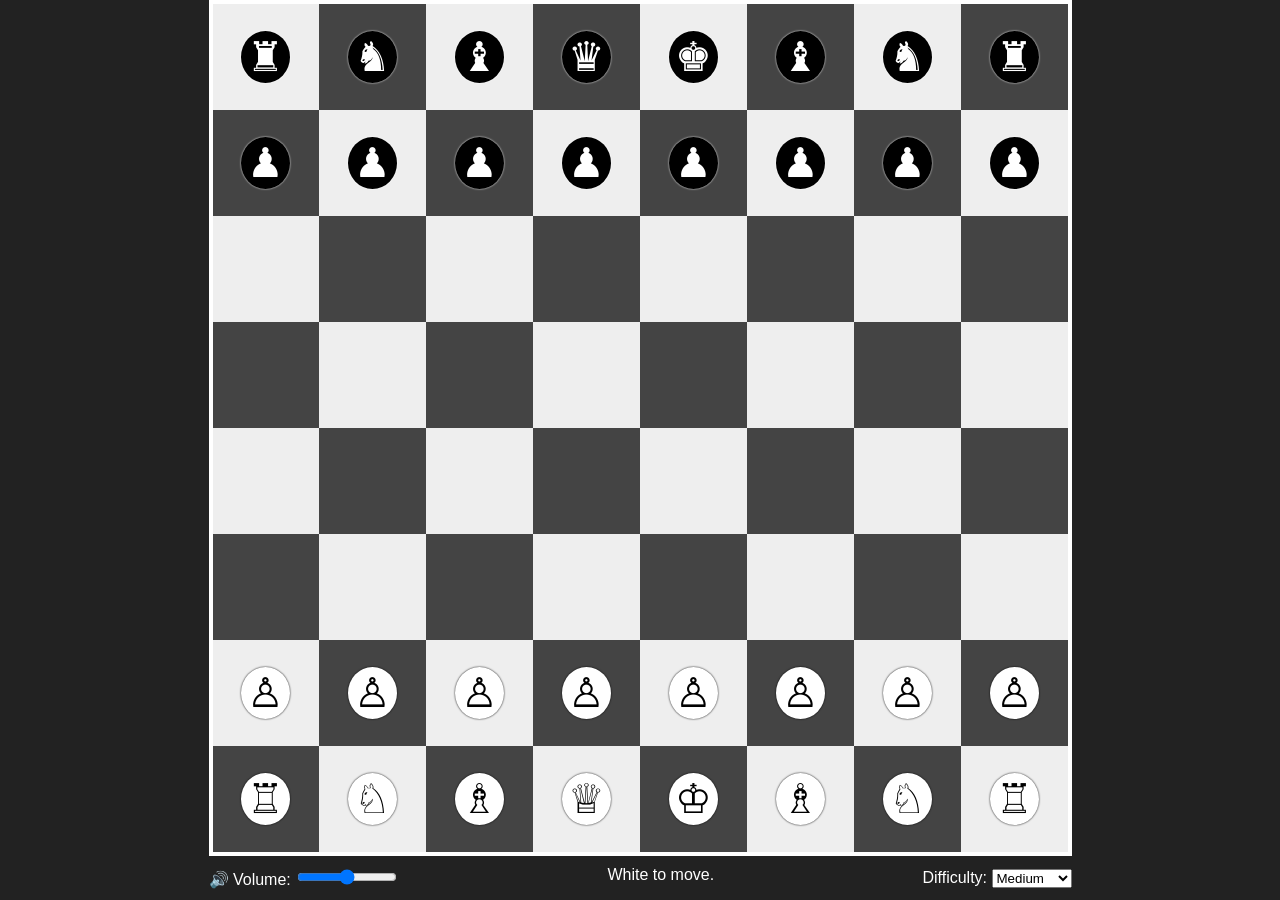
<file: chess-ai.htm>
<!--

Chess Html

Copyright (C) 2025 - Fatih (https://github.com/99fk)

This program is free software: you can redistribute it and/or modify
it under the terms of the GNU General Public License as published by
the Free Software Foundation, either version 3 of the License, or
(at your option) any later version.

This program is distributed in the hope that it will be useful,
but WITHOUT ANY WARRANTY; without even the implied warranty of
MERCHANTABILITY or FITNESS FOR A PARTICULAR PURPOSE.  See the
GNU General Public License for more details.

You should have received a copy of the GNU General Public License
along with this program.  If not, see <https://www.gnu.org/licenses/>.

-->

<!DOCTYPE html>
<html lang="en">
<head>
  <meta name="viewport" content="width=device-width, initial-scale=1.0">
  <meta charset="UTF-8">
  <title>Chess</title>
  <link rel="shortcut icon" href="chess.icon.png">
  <link rel="stylesheet" href="chess.style.css">
</head>
<body>
  <div id="chessboard"></div>
<div class="row">
  <div>
  <div id="volume-control">
    🔊 Volume: <input type="range" min="0" max="1" step="0.05" value="0.5" id="volumeSlider">
  </div>
  </div>
  <div>
  <p id="status"> </p>
  </div>
  <div>
    Difficulty:
  <select id="difficulty" title="AI difficulty">
    <option value="4">Beginner</option>
    <option value="6">Easy</option>
    <option value="10" selected>Medium</option>
    <option value="15">Strong</option>
    <option value="20">Expert</option>
    <option value="25">Maximum</option>
  </select>
  </div>
</div>
  <script>
    
    const stockfish = new Worker("./stockfish.js");
    const output = document.getElementById("status");
	let aiThinking = false;
	
stockfish.onmessage = function(event) {
  const line = event.data;
  console.log(line);

  // Zeige es im Status
  //status.textContent = line;

  if (line.startsWith("bestmove")) {
    const move = line.split(" ")[1];
    console.log("💡 Stockfish move:", move);
    
    makeAIMove(move); // ← Jetzt wird der Zug gespielt!
  }
};

 
  function generateFEN() {
  let fen = "";
  for (let y = 0; y < 8; y++) {
    let empty = 0;
    for (let x = 0; x < 8; x++) {
      const piece = board[y][x];
      if (piece === " ") {
        empty++;
      } else {
        if (empty > 0) { fen += empty; empty = 0; }
        fen += piece;
      }
    }
    if (empty > 0) fen += empty;
    if (y !== 7) fen += "/";
  }
  fen += whiteTurn ? " w" : " b";
  fen += " - - 0 1";
  return fen;
}

function askStockfish() {
  const fen = generateFEN();
  const depth = document.getElementById("difficulty").value;
  aiThinking = true;
  stockfish.postMessage("position fen " + fen);
  stockfish.postMessage("go depth " + depth);
}

function makeAIMove(uci) {
  const fx = uci.charCodeAt(0) - 97;
  const fy = 8 - parseInt(uci[1]);
  const tx = uci.charCodeAt(2) - 97;
  const ty = 8 - parseInt(uci[3]);

  const piece = board[fy][fx];
  const target = board[ty][tx];

  board[ty][tx] = piece;
  board[fy][fx] = " ";

  // Umwandlung
  if (uci.length === 5) {
    const promo = uci[4];
    board[ty][tx] = whiteTurn ? promo.toUpperCase() : promo.toLowerCase();
  }

  if (piece.toLowerCase() === "k") moved[(whiteTurn ? "w" : "b") + "k"] = true;
  if (piece.toLowerCase() === "r") {
    if (fx === 0) moved[(whiteTurn ? "w" : "b") + "ra"] = true;
    if (fx === 7) moved[(whiteTurn ? "w" : "b") + "rh"] = true;
  }

  playSound(target !== " " ? "capture" : "move");
  whiteTurn = !whiteTurn;
  renderBoard();

  // Wenn jetzt wieder Schwarz dran ist (KI spielt gegen sich?), weiter
  if (!whiteTurn) askStockfish();
}


    const pieces = {
      r: "♜", n: "♞", b: "♝", q: "♛", k: "♚", p: "♟",
      R: "♖", N: "♘", B: "♗", Q: "♕", K: "♔", P: "♙"
    };
	let audioCtx = new (window.AudioContext || window.webkitAudioContext)();
    let volume = 0.5;
    let board = [
      "rnbqkbnr".split(""), "pppppppp".split(""),
      " ".repeat(8).split(""), " ".repeat(8).split(""),
      " ".repeat(8).split(""), " ".repeat(8).split(""),
      "PPPPPPPP".split(""), "RNBQKBNR".split("")
    ];

    let moved = {}; // merkt sich, ob König oder Turm bewegt wurden
    const chessboard = document.getElementById("chessboard");
    const status = document.getElementById("status");
    let selected = null;
    let whiteTurn = true;

    function renderBoard() {
      chessboard.innerHTML = "";
      for (let y = 0; y < 8; y++) {
        for (let x = 0; x < 8; x++) {
          const square = document.createElement("div");
          square.className = "square " + ((x + y) % 2 === 0 ? "white" : "black");
          square.dataset.x = x;
          square.dataset.y = y;
          const piece = board[y][x];
          if (piece !== " ") {
            const span = document.createElement("span");
            span.textContent = pieces[piece];
            span.className = (piece === piece.toUpperCase()) ? "white-piece" : "black-piece";
            square.appendChild(span);
          }
          if (selected && selected.x == x && selected.y == y) square.classList.add("highlight");
          square.onclick = () => handleClick(x, y);
          chessboard.appendChild(square);
        }
      }
      const inCheck = isCheck(whiteTurn);
      const moves = allLegalMoves(whiteTurn);
      if (inCheck && moves.length === 0) {
        status.textContent = (whiteTurn ? "White" : "Black (Stockfish)") + " is checkmated!";
      } else if (!inCheck && moves.length === 0) {
        status.textContent = "Patt!";
      } else if (inCheck) {
        status.textContent = (whiteTurn ? "White" : "Black (Stockfish)") + " is in check!";
      } else {
        status.textContent = (whiteTurn ? "White" : "Black (Stockfish)") + " to move.";
      }
    }

    function isWhite(p) { return p === p.toUpperCase(); }

    function isLegalMove(fromX, fromY, toX, toY) {
      const p = board[fromY][fromX];
      const target = board[toY][toX];
      const dx = toX - fromX, dy = toY - fromY;
      const absDx = Math.abs(dx), absDy = Math.abs(dy);
      if (!p || (target !== " " && isWhite(p) === isWhite(target))) return false;
      const dir = isWhite(p) ? -1 : 1;
      const startRow = isWhite(p) ? 6 : 1;

      switch (p.toLowerCase()) {
        case "p":
          if (dx === 0 && target === " ") {
            if (dy === dir) return true;
            if (fromY === startRow && dy === 2 * dir && board[fromY + dir][fromX] === " ") return true;
          }
          if (absDx === 1 && dy === dir && target !== " " && isWhite(p) !== isWhite(target)) return true;
          return false;
        case "r":
          if (dx && dy) return false;
          return pathClear(fromX, fromY, toX, toY);
        case "n":
          return (absDx === 2 && absDy === 1) || (absDx === 1 && absDy === 2);
        case "b":
          if (absDx !== absDy) return false;
          return pathClear(fromX, fromY, toX, toY);
        case "q":
          if (dx === 0 || dy === 0 || absDx === absDy) return pathClear(fromX, fromY, toX, toY);
          return false;
        case "k":
          if (absDx <= 1 && absDy <= 1) return true;
          // Rochade
          if (dy === 0 && (dx === 2 || dx === -2)) {
            const row = fromY;
            const side = dx === 2 ? "king" : "queen";
            return canCastle(row, side);
          }
          return false;
      }
      return false;
    }

    function canCastle(row, side) {
      const color = row === 7 ? "w" : "b";
      if (moved[color + "k"]) return false;
      const y = row;
      if (side === "king") {
        if (moved[color + "rh"]) return false;
        if (board[y][5] !== " " || board[y][6] !== " ") return false;
      } else {
        if (moved[color + "ra"]) return false;
        if (board[y][1] !== " " || board[y][2] !== " " || board[y][3] !== " ") return false;
      }
      return true;
    }

    function pathClear(fromX, fromY, toX, toY) {
      const dx = Math.sign(toX - fromX), dy = Math.sign(toY - fromY);
      let x = fromX + dx, y = fromY + dy;
      while (x !== toX || y !== toY) {
        if (board[y][x] !== " ") return false;
        x += dx; y += dy;
      }
      return true;
    }

    function isCheck(white) {
      const k = white ? "K" : "k";
      let kingX = -1, kingY = -1;
      for (let y = 0; y < 8; y++) for (let x = 0; x < 8; x++)
        if (board[y][x] === k) { kingX = x; kingY = y; }
      for (let y = 0; y < 8; y++) for (let x = 0; x < 8; x++) {
        const p = board[y][x];
        if (p !== " " && isWhite(p) !== white && isLegalMove(x, y, kingX, kingY)) return true;
      }
      return false;
    }

    function allLegalMoves(forWhite) {
      const moves = [];
      for (let y = 0; y < 8; y++) for (let x = 0; x < 8; x++) {
        const p = board[y][x];
        if (p !== " " && isWhite(p) === forWhite) {
          for (let yy = 0; yy < 8; yy++) for (let xx = 0; xx < 8; xx++) {
            if (isLegalMove(x, y, xx, yy)) {
              const save = board.map(r => [...r]);
              const m = { ...moved };
              board[yy][xx] = p; board[y][x] = " ";
              if (!isCheck(forWhite)) moves.push([x, y, xx, yy]);
              board = save; moved = m;
            }
          }
        }
      }
      return moves;
    }

    function handleClick(x, y) {
      if (!whiteTurn && aiThinking) return; 
      const p = board[y][x];
      if (selected) {
        const fx = selected.x, fy = selected.y;
        const piece = board[fy][fx];
        if (isWhite(piece) !== whiteTurn) {
          selected = null;
} else if (isLegalMove(fx, fy, x, y)) {
  const target = board[y][x]; // <-- NEU
  const oldBoard = board.map(r => [...r]);
  const oldMoved = { ...moved };
  board[y][x] = piece;
  board[fy][fx] = " ";

  if (target !== " ") {
    playSound("capture"); // <-- NEU
  } else {
    playSound("move");    // <-- NEU
  }
          // Rochade
          if (piece.toLowerCase() === "k" && Math.abs(x - fx) === 2) {
            const row = fy;
            if (x > fx) { board[row][5] = board[row][7]; board[row][7] = " "; }
            else { board[row][3] = board[row][0]; board[row][0] = " "; }
          }
          // Umwandlung
          if (piece.toLowerCase() === "p" && (y === 0 || y === 7)) {
            board[y][x] = isWhite(piece) ? "Q" : "q";
          }
          // Zug speichern
          if (piece.toLowerCase() === "k") moved[(whiteTurn ? "w" : "b") + "k"] = true;
          if (piece.toLowerCase() === "r") {
            if (fx === 0) moved[(whiteTurn ? "w" : "b") + "ra"] = true;
            if (fx === 7) moved[(whiteTurn ? "w" : "b") + "rh"] = true;
          }
          if (!isCheck(whiteTurn)) whiteTurn = !whiteTurn;
          else { board = oldBoard; moved = oldMoved; }
          selected = null;
        } else selected = null;
      } else if (p !== " " && isWhite(p) === whiteTurn) {
        selected = { x, y };
      }
      renderBoard();
      if (!whiteTurn) {
  askStockfish();
}
    }

    renderBoard();

function playSound(type) {
  const osc = audioCtx.createOscillator();
  const gain = audioCtx.createGain();
  osc.connect(gain);
  gain.connect(audioCtx.destination);
  gain.gain.value = volume;
  if (type === "move") osc.frequency.value = 440;
  if (type === "capture") osc.frequency.value = 220;
  if (type === "check") osc.frequency.value = 660;
  osc.type = "square";
  osc.start();
  osc.stop(audioCtx.currentTime + 0.1);
}

document.getElementById("volumeSlider").addEventListener("input", e => {
  volume = parseFloat(e.target.value);
});


function resizeBoard() {
  const board = document.getElementById("chessboard");

  const rect = board.getBoundingClientRect();
  const sliderBox = document.getElementById("volume-control");
  const df = document.getElementById("difficulty");
  const st = document.getElementById("status");
  sliderBox.style.left = rect.left + "px";
  sliderBox.style.top = (rect.bottom + window.scrollY + 10) + "px"; 
  const p = rect.bottom + window.scrollY + 10
  st.style.top = p + "px"; 
  df.style.top = p + "px"; 
}

window.addEventListener("resize", resizeBoard);
window.addEventListener("load", resizeBoard);

</script>

<script>document.addEventListener("contextmenu",function(e){e.preventDefault();});</script>




</body>
</html>
</file>
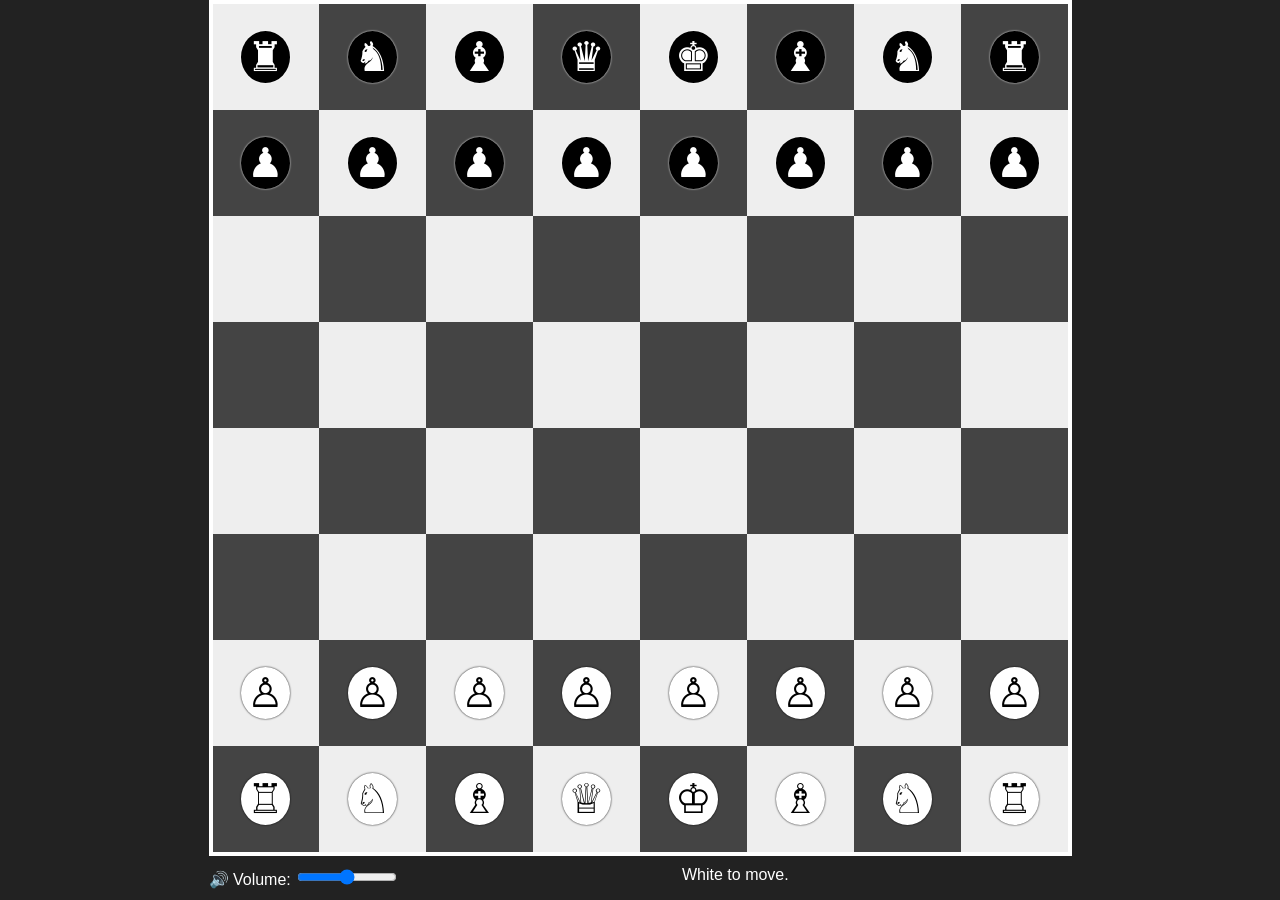
<file: chess-pvp.htm>
<!--

Chess Html

Copyright (C) 2025 - Fatih (https://github.com/99fk)

This program is free software: you can redistribute it and/or modify
it under the terms of the GNU General Public License as published by
the Free Software Foundation, either version 3 of the License, or
(at your option) any later version.

This program is distributed in the hope that it will be useful,
but WITHOUT ANY WARRANTY; without even the implied warranty of
MERCHANTABILITY or FITNESS FOR A PARTICULAR PURPOSE.  See the
GNU General Public License for more details.

You should have received a copy of the GNU General Public License
along with this program.  If not, see <https://www.gnu.org/licenses/>.

-->

<!DOCTYPE html>
<html lang="en">
<head>
  <meta name="viewport" content="width=device-width, initial-scale=1.0">
  <meta charset="UTF-8">
  <title>Chess</title>
  <link rel="shortcut icon" href="chess.icon.png">
  <link rel="stylesheet" href="chess.style.css">
</head>
<body>
  <div id="chessboard"></div>
<div class="row">
  <div>
  <div id="volume-control">
    🔊 Volume: <input type="range" min="0" max="1" step="0.05" value="0.5" id="volumeSlider">
  </div>
  </div>
  <div>
  <p id="status"> </p>
  </div>
  <div>

  </div>
</div>
  
  <script>

    const pieces = {
      r: "♜", n: "♞", b: "♝", q: "♛", k: "♚", p: "♟",
      R: "♖", N: "♘", B: "♗", Q: "♕", K: "♔", P: "♙"
    };
	let audioCtx = new (window.AudioContext || window.webkitAudioContext)();
    let volume = 0.5;
    let board = [
      "rnbqkbnr".split(""), "pppppppp".split(""),
      " ".repeat(8).split(""), " ".repeat(8).split(""),
      " ".repeat(8).split(""), " ".repeat(8).split(""),
      "PPPPPPPP".split(""), "RNBQKBNR".split("")
    ];

    let moved = {}; // merkt sich, ob König oder Turm bewegt wurden
    const chessboard = document.getElementById("chessboard");
    const status = document.getElementById("status");
    let selected = null;
    let whiteTurn = true;

    function renderBoard() {
      chessboard.innerHTML = "";
      for (let y = 0; y < 8; y++) {
        for (let x = 0; x < 8; x++) {
          const square = document.createElement("div");
          square.className = "square " + ((x + y) % 2 === 0 ? "white" : "black");
          square.dataset.x = x;
          square.dataset.y = y;
          const piece = board[y][x];
          if (piece !== " ") {
            const span = document.createElement("span");
            span.textContent = pieces[piece];
            span.className = (piece === piece.toUpperCase()) ? "white-piece" : "black-piece";
            square.appendChild(span);
          }
          if (selected && selected.x == x && selected.y == y) square.classList.add("highlight");
          square.onclick = () => handleClick(x, y);
          chessboard.appendChild(square);
        }
      }
      const inCheck = isCheck(whiteTurn);
      const moves = allLegalMoves(whiteTurn);
      if (inCheck && moves.length === 0) {
        status.textContent = (whiteTurn ? "White" : "Black") + " is checkmated!";
      } else if (!inCheck && moves.length === 0) {
        status.textContent = "Patt!";
      } else if (inCheck) {
        status.textContent = (whiteTurn ? "White" : "Black") + "  is in check!";
      } else {
        status.textContent = (whiteTurn ? "White" : "Black") + " to move.";
      }
    }

    function isWhite(p) { return p === p.toUpperCase(); }

    function isLegalMove(fromX, fromY, toX, toY) {
      const p = board[fromY][fromX];
      const target = board[toY][toX];
      const dx = toX - fromX, dy = toY - fromY;
      const absDx = Math.abs(dx), absDy = Math.abs(dy);
      if (!p || (target !== " " && isWhite(p) === isWhite(target))) return false;
      const dir = isWhite(p) ? -1 : 1;
      const startRow = isWhite(p) ? 6 : 1;

      switch (p.toLowerCase()) {
        case "p":
          if (dx === 0 && target === " ") {
            if (dy === dir) return true;
            if (fromY === startRow && dy === 2 * dir && board[fromY + dir][fromX] === " ") return true;
          }
          if (absDx === 1 && dy === dir && target !== " " && isWhite(p) !== isWhite(target)) return true;
          return false;
        case "r":
          if (dx && dy) return false;
          return pathClear(fromX, fromY, toX, toY);
        case "n":
          return (absDx === 2 && absDy === 1) || (absDx === 1 && absDy === 2);
        case "b":
          if (absDx !== absDy) return false;
          return pathClear(fromX, fromY, toX, toY);
        case "q":
          if (dx === 0 || dy === 0 || absDx === absDy) return pathClear(fromX, fromY, toX, toY);
          return false;
        case "k":
          if (absDx <= 1 && absDy <= 1) return true;
          // Rochade
          if (dy === 0 && (dx === 2 || dx === -2)) {
            const row = fromY;
            const side = dx === 2 ? "king" : "queen";
            return canCastle(row, side);
          }
          return false;
      }
      return false;
    }

    function canCastle(row, side) {
      const color = row === 7 ? "w" : "b";
      if (moved[color + "k"]) return false;
      const y = row;
      if (side === "king") {
        if (moved[color + "rh"]) return false;
        if (board[y][5] !== " " || board[y][6] !== " ") return false;
      } else {
        if (moved[color + "ra"]) return false;
        if (board[y][1] !== " " || board[y][2] !== " " || board[y][3] !== " ") return false;
      }
      return true;
    }

    function pathClear(fromX, fromY, toX, toY) {
      const dx = Math.sign(toX - fromX), dy = Math.sign(toY - fromY);
      let x = fromX + dx, y = fromY + dy;
      while (x !== toX || y !== toY) {
        if (board[y][x] !== " ") return false;
        x += dx; y += dy;
      }
      return true;
    }

    function isCheck(white) {
      const k = white ? "K" : "k";
      let kingX = -1, kingY = -1;
      for (let y = 0; y < 8; y++) for (let x = 0; x < 8; x++)
        if (board[y][x] === k) { kingX = x; kingY = y; }
      for (let y = 0; y < 8; y++) for (let x = 0; x < 8; x++) {
        const p = board[y][x];
        if (p !== " " && isWhite(p) !== white && isLegalMove(x, y, kingX, kingY)) return true;
      }
      return false;
    }

    function allLegalMoves(forWhite) {
      const moves = [];
      for (let y = 0; y < 8; y++) for (let x = 0; x < 8; x++) {
        const p = board[y][x];
        if (p !== " " && isWhite(p) === forWhite) {
          for (let yy = 0; yy < 8; yy++) for (let xx = 0; xx < 8; xx++) {
            if (isLegalMove(x, y, xx, yy)) {
              const save = board.map(r => [...r]);
              const m = { ...moved };
              board[yy][xx] = p; board[y][x] = " ";
              if (!isCheck(forWhite)) moves.push([x, y, xx, yy]);
              board = save; moved = m;
            }
          }
        }
      }
      return moves;
    }

    function handleClick(x, y) {
      const p = board[y][x];
      if (selected) {
        const fx = selected.x, fy = selected.y;
        const piece = board[fy][fx];
        if (isWhite(piece) !== whiteTurn) {
          selected = null;
} else if (isLegalMove(fx, fy, x, y)) {
  const target = board[y][x]; // <-- NEU
  const oldBoard = board.map(r => [...r]);
  const oldMoved = { ...moved };
  board[y][x] = piece;
  board[fy][fx] = " ";

  if (target !== " ") {
    playSound("capture"); // <-- NEU
  } else {
    playSound("move");    // <-- NEU
  }
          // Rochade
          if (piece.toLowerCase() === "k" && Math.abs(x - fx) === 2) {
            const row = fy;
            if (x > fx) { board[row][5] = board[row][7]; board[row][7] = " "; }
            else { board[row][3] = board[row][0]; board[row][0] = " "; }
          }
          // Umwandlung
          if (piece.toLowerCase() === "p" && (y === 0 || y === 7)) {
            board[y][x] = isWhite(piece) ? "Q" : "q";
          }
          // Zug speichern
          if (piece.toLowerCase() === "k") moved[(whiteTurn ? "w" : "b") + "k"] = true;
          if (piece.toLowerCase() === "r") {
            if (fx === 0) moved[(whiteTurn ? "w" : "b") + "ra"] = true;
            if (fx === 7) moved[(whiteTurn ? "w" : "b") + "rh"] = true;
          }
          if (!isCheck(whiteTurn)) whiteTurn = !whiteTurn;
          else { board = oldBoard; moved = oldMoved; }
          selected = null;
        } else selected = null;
      } else if (p !== " " && isWhite(p) === whiteTurn) {
        selected = { x, y };
      }
      renderBoard();
    }

    renderBoard();

function playSound(type) {
  const osc = audioCtx.createOscillator();
  const gain = audioCtx.createGain();
  osc.connect(gain);
  gain.connect(audioCtx.destination);
  gain.gain.value = volume;
  if (type === "move") osc.frequency.value = 440;
  if (type === "capture") osc.frequency.value = 220;
  if (type === "check") osc.frequency.value = 660;
  osc.type = "square";
  osc.start();
  osc.stop(audioCtx.currentTime + 0.1);
}

document.getElementById("volumeSlider").addEventListener("input", e => {
  volume = parseFloat(e.target.value);
});


</script>

<script>document.addEventListener("contextmenu",function(e){e.preventDefault();});</script>
</body>
</html>
</file>
<file: chess.style.css>
html, body {
      margin: 0;
      padding: 0;
      background: #222;
      color: #fff;
      font-family: sans-serif;
      display: flex;
      flex-direction: column;
      align-items: center;
      justify-content: flex-start;
      height: 100vh;
      overflow: hidden;
    }

    h1 { margin: 10px; }

    #chessboard {
      width: 95vmin;
      height: 95vmin;
      display: grid;
      grid-template-columns: repeat(8, 1fr);
      grid-template-rows: repeat(8, 1fr);
      border: 4px solid #fff;
      aspect-ratio: 1;
    }

    .square {
      display: flex;
      align-items: center;
      justify-content: center;
      font-size: 4.5vmin;
      cursor: pointer;
      user-select: none;
    }

    .white { background: #eee; color: #000; }
    .black { background: #444; color: #fff; }
    .highlight { outline: 3px solid yellow; }

    .white-piece {
      background-color: #fff;
      color: #000;
      border-radius: 50%;
      padding: 2px 6px;
      box-shadow: 0 0 2px #000;
    }

    .black-piece {
      background-color: #000;
      color: #fff;
      border-radius: 50%;
      padding: 2px 6px;
      box-shadow: 0 0 2px #fff;
    }

    #volumeSlider {
      width: 100px;
    }

    #status {
      margin-top: 10px;
      font-size: 1rem;
    }
   .row {
     display: flex;
     justify-content: space-between;
     align-items: center;
     width: 100%; /* oder eine feste Breite */
     padding: 0 10px;
    }
</file>
